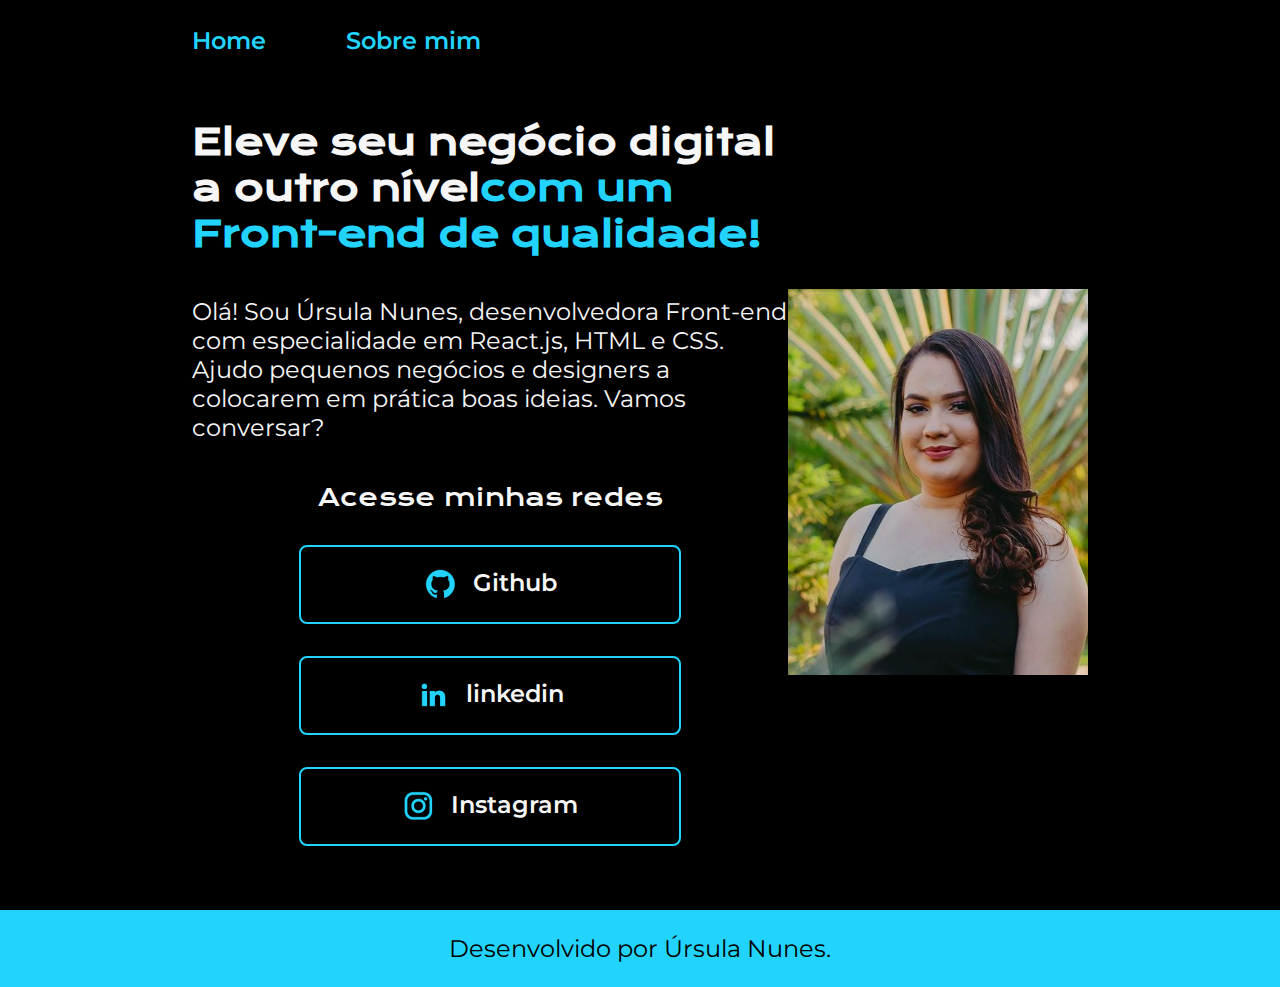
<file: index.html>
<!DOCTYPE html>
<html lang="pt-br">

<head>
    <meta charset="UTF-8">
    <meta http-equiv="X-UA-Compatible" content="IE=edge">
    <meta name="viewport" content="width=device-width, initial-scale=1.0">
    <title>Portifolio</title>
    <link rel="stylesheet" href="styles.css">
</head>

<body>
    <header class="cabecalho">
        <nav class="cabecalho__menu">
            <a class="cabecalho__menu__link" href="index.html">Home</a>
            <a class="cabecalho__menu__link" href="about.html">Sobre mim</a>
        </nav>
    </header>
    <main class="apresentacao">
        <section class="apresentacao__conteudo">
            <h1 class="apresentacao__conteudo__titulo">Eleve seu negócio digital a outro nível<strong 
            class="titulo-destaque">com um Front-end de qualidade!
            </strong></h1>
            <p class="apresentacao__conteudo__texto">Olá! Sou Úrsula Nunes, desenvolvedora
            Front-end com especialidade em React.js, HTML e
            CSS. Ajudo pequenos negócios e designers a
            colocarem em prática boas ideias. Vamos
            conversar?</p>
            <div class="apresentacao__links">
                <h2 class="apresentacao__links__subtitulo">Acesse minhas redes</h2>
                <a class="apresentacao__links__link" href="https://github.com/ursulavmn">
                    <img src="github.png">
                    Github
                </a>
                <a class="apresentacao__links__link" href="https://www.linkedin.com/in/%C3%BArsula-nunes-5632a4236/">
                    <img src="linkedin.png">
                    linkedin
                </a>
                <a class="apresentacao__links__link" href="https://www.instagram.com/ursulaanunes/">
                    <img src="/instagram.png">
                    Instagram
                </a>
            </div>
        </section>
        <img class="minha_imagem" src="Imagem.jpeg" alt="">
    </main>
    <footer class="rodape">
        <p>Desenvolvido por Úrsula Nunes.</p>
    </footer>
</body>

</html>
</file>
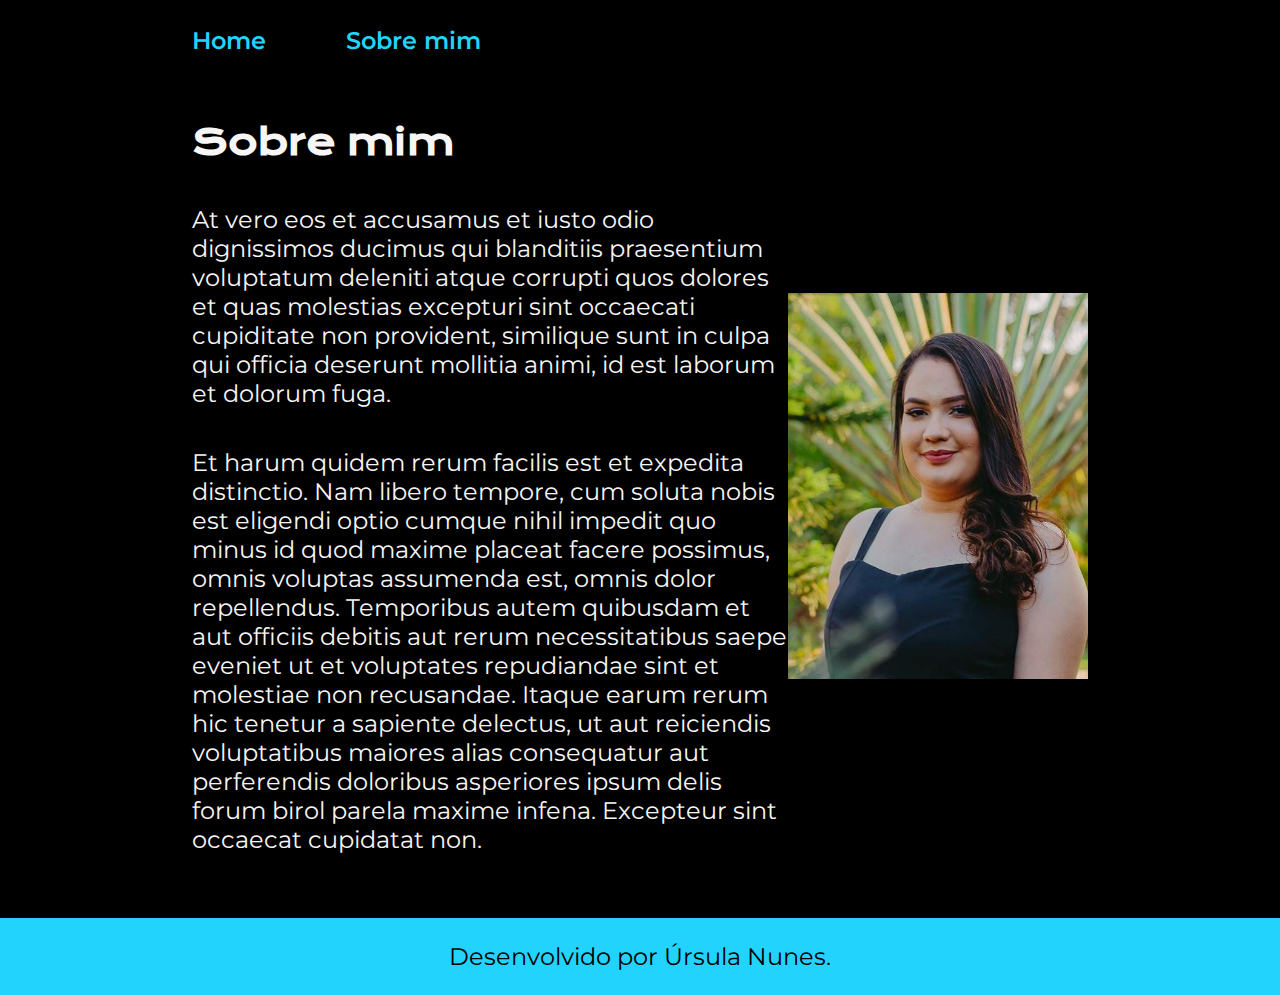
<file: about.html>
<!DOCTYPE html>
<html lang="pt-br">

<head>
    <meta charset="UTF-8">
    <meta http-equiv="X-UA-Compatible" content="IE=edge">
    <meta name="viewport" content="width=device-width, initial-scale=1.0">
    <title>Sobre mim</title>
    <link rel="stylesheet" href="styles.css">
</head>

<body>
    <header class="cabecalho">
        <nav class="cabecalho__menu">
            <a class="cabecalho__menu__link" href="index.html">Home</a>
            <a class="cabecalho__menu__link" href="about.html">Sobre mim</a>
        </nav>
    </header>

    <main class="apresentacao">
        <section class="apresentacao__conteudo">
            <h1 class="apresentacao__conteudo__titulo">Sobre mim</h1>
            <p class="apresentacao__conteudo__texto">At vero eos et accusamus et iusto odio dignissimos ducimus qui blanditiis praesentium voluptatum deleniti
                atque corrupti quos dolores et quas molestias excepturi sint occaecati cupiditate non provident,
                similique sunt in culpa qui officia deserunt mollitia animi, id est laborum et dolorum fuga.
            </p>
            <p class="apresentacao__conteudo__texto">
                Et harum quidem rerum facilis est et expedita distinctio. Nam libero tempore, cum soluta nobis est
                eligendi optio cumque nihil impedit quo minus id quod maxime placeat facere possimus, omnis voluptas
                assumenda est, omnis dolor repellendus. Temporibus autem quibusdam et aut officiis debitis aut rerum
                necessitatibus saepe eveniet ut et voluptates repudiandae sint et molestiae non recusandae. Itaque earum
                rerum hic tenetur a sapiente delectus, ut aut reiciendis voluptatibus maiores alias consequatur aut
                perferendis doloribus asperiores ipsum delis forum birol parela maxime infena. Excepteur sint occaecat
                cupidatat non.</p>
        </section>
        <img class="minha_imagem"  src="Imagem.jpeg" alt="">
    </main>

    <footer class="rodape">
        <p>Desenvolvido por Úrsula Nunes.</p>
    </footer>
</body>

</html>
</file>
<file: styles.css>
@import url('https://fonts.googleapis.com/css2?family=Krona+One&family=Montserrat:wght@400;600&display=swap');

:root {
    --cor-primaria: #000000;
    --cor-secundaria: #F6F6F6;
    --cor-terciaria: #22D4FD;
    --cor-hover: #272727;

    --fonte-primaria: 'Krona One', sans-serif;
    --fonte-secundaria: 'Montserrat', sans-serif;
}
*{
    margin: 0;
    padding: 0;
}

body{
    box-sizing: border-box;
    background-color: var(--cor-primaria);
    color: var(--cor-secundaria);
}
.cabecalho{
    padding: 2% 0% 0% 15%;
}
.cabecalho__menu{
    display: flex;
    gap: 80px;
}
.cabecalho__menu__link{
    font-family: var(--fonte-secundaria);
    font-size: 24px;
    font-weight: 600;
    color: var(--cor-terciaria);
    text-decoration: none;
}
.apresentacao{
    padding: 5% 15%;
    display: flex;
    align-items: center;
    justify-content: space-between;
}
.apresentacao__conteudo{
    width: 615px;
    display: flex;
    flex-direction: column;
    gap: 40px;
}

.apresentacao__conteudo__titulo{
    font-size: 36px;
    font-family: var(--fonte-primaria);
}
.titulo-destaque{
    color: var(--cor-terciaria);
}
.apresentacao__conteudo__texto{
    font-size: 24px;
    font-family: var(--fonte-secundaria);
}

.apresentacao__links{
    display: flex;
    flex-direction: column;
    justify-content: space-between;
    align-items: center;
    gap: 32px;
}
.apresentacao__links__subtitulo{
    font-family: var(--fonte-primaria);
    font-weight: 400;
    font-size: 24px;
}
.apresentacao__links__link{
    display: flex;
    justify-content: center;
    gap: 16px;
    border: 2px solid var(--cor-terciaria);
    width: 378px;
    text-align: center;
    border-radius: 8px;
    font-size: 24px;
    font-weight: 600;
    padding: 21.5px 0;
    text-decoration: none;
    color: var(--cor-secundaria);
    font-family: var(--fonte-secundaria);
}
.apresentacao__links__link:hover{
    background-color: var(--cor-hover);
}
.rodape{
    color: var(--cor-primaria);
    background-color: var(--cor-terciaria);
    padding: 24px;
    text-align: center;
    font-family: var(--fonte-secundaria);
    font-size: 24px;
    font-weight: 400;
}

.minha_imagem{
    width: 300px;
}

@media (max-width: 600px)
{
  .facet_sidebar
   {
    display: none;
   }
}

@media (max-width: 1200ox) {
    .apresentacao {
        flex-direction: column-reverse;
    }
}

@media (max-width: 1200px) {
    .cabecalho {
        padding: 10%;
    }

    .cabecalho__menu {
        justify-content: center;
    }

    .apresentacao {
        flex-direction: column;
    }
}

@media (max-width: 1200px) {

    
        .apresentacao {
            flex-direction: column-reverse;
            padding: 5%;
        }
    
        .apresentacao__conteudo {
            width: auto;
        }
    }
</file>
